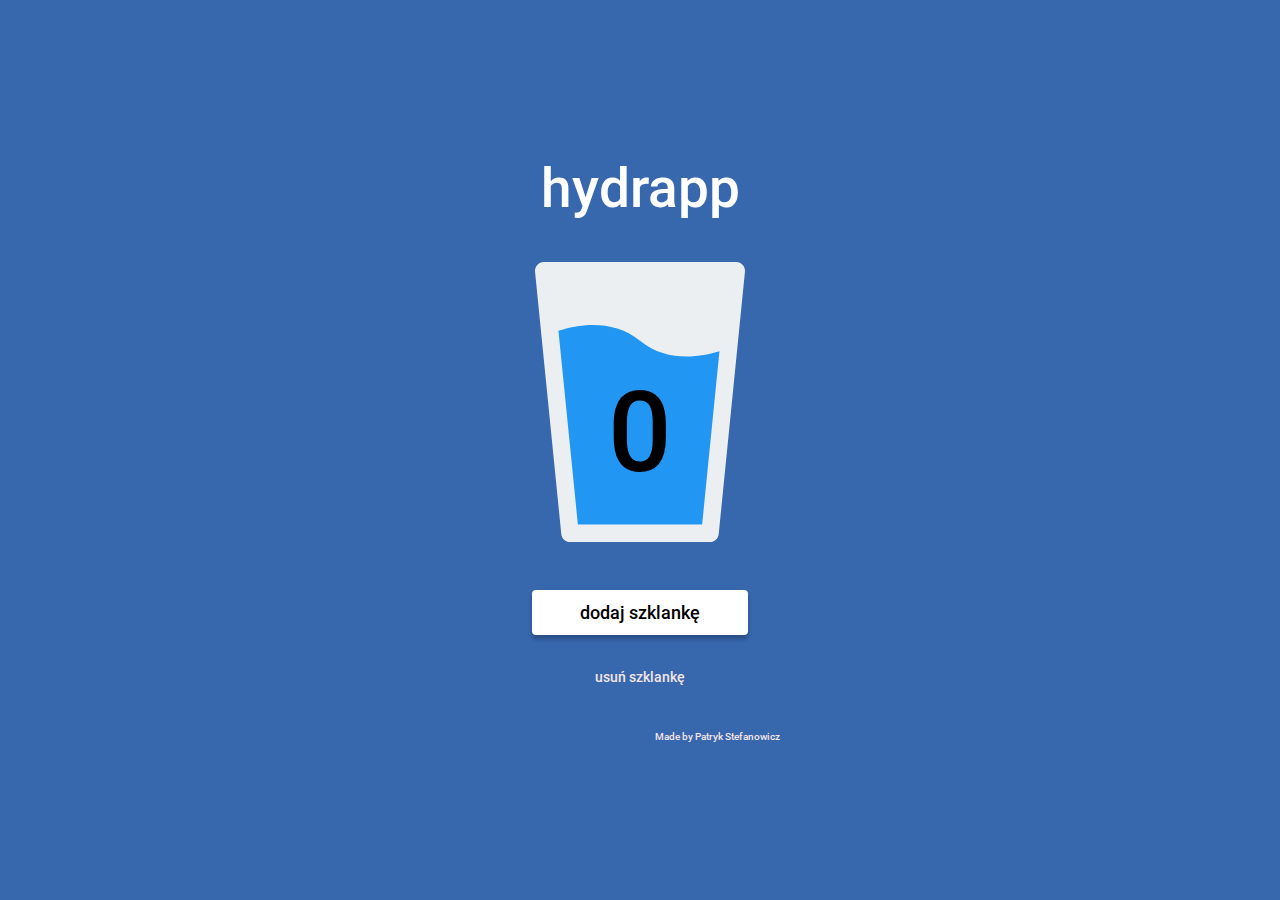
<file: index.html>
<!doctype html><html lang="pl"><head><meta charset="UTF-8"><meta name="viewport" content="width=device-width,initial-scale=1"><title>Hydrapp</title><meta name="description" content="Aplikacja do zliczania ilości wypitych szklanek wody"><meta property="og:title" content="Hydrapp"><meta property="og:description" content="Aplikacja do zliczania ilości wypitych szklanek wody"><meta property="og:url" content="https://patrykstefanowicz.github.io/hydrapp/"><meta property="og:image" content="https://patrykstefanowicz.github.io/hydrapp/assets/img/water-glass.svg"><link rel="manifest" href="manifest.json"/><link rel="apple-touch-icon" href="pwa/apple-icon-180.png"><meta name="apple-mobile-web-app-capable" content="yes"><link rel="apple-touch-startup-image" href="pwa/apple-splash-2048-2732.png" media="(device-width: 1024px) and (device-height: 1366px) and (-webkit-device-pixel-ratio: 2) and (orientation: portrait)"><link rel="apple-touch-startup-image" href="pwa/apple-splash-2732-2048.png" media="(device-width: 1024px) and (device-height: 1366px) and (-webkit-device-pixel-ratio: 2) and (orientation: landscape)"><link rel="apple-touch-startup-image" href="pwa/apple-splash-1668-2388.png" media="(device-width: 834px) and (device-height: 1194px) and (-webkit-device-pixel-ratio: 2) and (orientation: portrait)"><link rel="apple-touch-startup-image" href="pwa/apple-splash-2388-1668.png" media="(device-width: 834px) and (device-height: 1194px) and (-webkit-device-pixel-ratio: 2) and (orientation: landscape)"><link rel="apple-touch-startup-image" href="pwa/apple-splash-1536-2048.png" media="(device-width: 768px) and (device-height: 1024px) and (-webkit-device-pixel-ratio: 2) and (orientation: portrait)"><link rel="apple-touch-startup-image" href="pwa/apple-splash-2048-1536.png" media="(device-width: 768px) and (device-height: 1024px) and (-webkit-device-pixel-ratio: 2) and (orientation: landscape)"><link rel="apple-touch-startup-image" href="pwa/apple-splash-1668-2224.png" media="(device-width: 834px) and (device-height: 1112px) and (-webkit-device-pixel-ratio: 2) and (orientation: portrait)"><link rel="apple-touch-startup-image" href="pwa/apple-splash-2224-1668.png" media="(device-width: 834px) and (device-height: 1112px) and (-webkit-device-pixel-ratio: 2) and (orientation: landscape)"><link rel="apple-touch-startup-image" href="pwa/apple-splash-1620-2160.png" media="(device-width: 810px) and (device-height: 1080px) and (-webkit-device-pixel-ratio: 2) and (orientation: portrait)"><link rel="apple-touch-startup-image" href="pwa/apple-splash-2160-1620.png" media="(device-width: 810px) and (device-height: 1080px) and (-webkit-device-pixel-ratio: 2) and (orientation: landscape)"><link rel="apple-touch-startup-image" href="pwa/apple-splash-1284-2778.png" media="(device-width: 428px) and (device-height: 926px) and (-webkit-device-pixel-ratio: 3) and (orientation: portrait)"><link rel="apple-touch-startup-image" href="pwa/apple-splash-2778-1284.png" media="(device-width: 428px) and (device-height: 926px) and (-webkit-device-pixel-ratio: 3) and (orientation: landscape)"><link rel="apple-touch-startup-image" href="pwa/apple-splash-1170-2532.png" media="(device-width: 390px) and (device-height: 844px) and (-webkit-device-pixel-ratio: 3) and (orientation: portrait)"><link rel="apple-touch-startup-image" href="pwa/apple-splash-2532-1170.png" media="(device-width: 390px) and (device-height: 844px) and (-webkit-device-pixel-ratio: 3) and (orientation: landscape)"><link rel="apple-touch-startup-image" href="pwa/apple-splash-1125-2436.png" media="(device-width: 375px) and (device-height: 812px) and (-webkit-device-pixel-ratio: 3) and (orientation: portrait)"><link rel="apple-touch-startup-image" href="pwa/apple-splash-2436-1125.png" media="(device-width: 375px) and (device-height: 812px) and (-webkit-device-pixel-ratio: 3) and (orientation: landscape)"><link rel="apple-touch-startup-image" href="pwa/apple-splash-1242-2688.png" media="(device-width: 414px) and (device-height: 896px) and (-webkit-device-pixel-ratio: 3) and (orientation: portrait)"><link rel="apple-touch-startup-image" href="pwa/apple-splash-2688-1242.png" media="(device-width: 414px) and (device-height: 896px) and (-webkit-device-pixel-ratio: 3) and (orientation: landscape)"><link rel="apple-touch-startup-image" href="pwa/apple-splash-828-1792.png" media="(device-width: 414px) and (device-height: 896px) and (-webkit-device-pixel-ratio: 2) and (orientation: portrait)"><link rel="apple-touch-startup-image" href="pwa/apple-splash-1792-828.png" media="(device-width: 414px) and (device-height: 896px) and (-webkit-device-pixel-ratio: 2) and (orientation: landscape)"><link rel="apple-touch-startup-image" href="pwa/apple-splash-1242-2208.png" media="(device-width: 414px) and (device-height: 736px) and (-webkit-device-pixel-ratio: 3) and (orientation: portrait)"><link rel="apple-touch-startup-image" href="pwa/apple-splash-2208-1242.png" media="(device-width: 414px) and (device-height: 736px) and (-webkit-device-pixel-ratio: 3) and (orientation: landscape)"><link rel="apple-touch-startup-image" href="pwa/apple-splash-750-1334.png" media="(device-width: 375px) and (device-height: 667px) and (-webkit-device-pixel-ratio: 2) and (orientation: portrait)"><link rel="apple-touch-startup-image" href="pwa/apple-splash-1334-750.png" media="(device-width: 375px) and (device-height: 667px) and (-webkit-device-pixel-ratio: 2) and (orientation: landscape)"><link rel="apple-touch-startup-image" href="pwa/apple-splash-640-1136.png" media="(device-width: 320px) and (device-height: 568px) and (-webkit-device-pixel-ratio: 2) and (orientation: portrait)"><link rel="apple-touch-startup-image" href="pwa/apple-splash-1136-640.png" media="(device-width: 320px) and (device-height: 568px) and (-webkit-device-pixel-ratio: 2) and (orientation: landscape)"><link href="index.420422f1.css" rel="stylesheet"></head><body><main class="app"><h1 class="app__title">hydrapp</h1><div class="glass"><span class="glass__counter glass__counter--js">0</span></div><button class="button-add button-add--js">dodaj szklankę</button> <button class="button-remove button-remove--js">usuń szklankę</button><footer class="designer">Made by Patryk Stefanowicz</footer></main><script src="index.420422f1.js"></script></body></html>
</file>
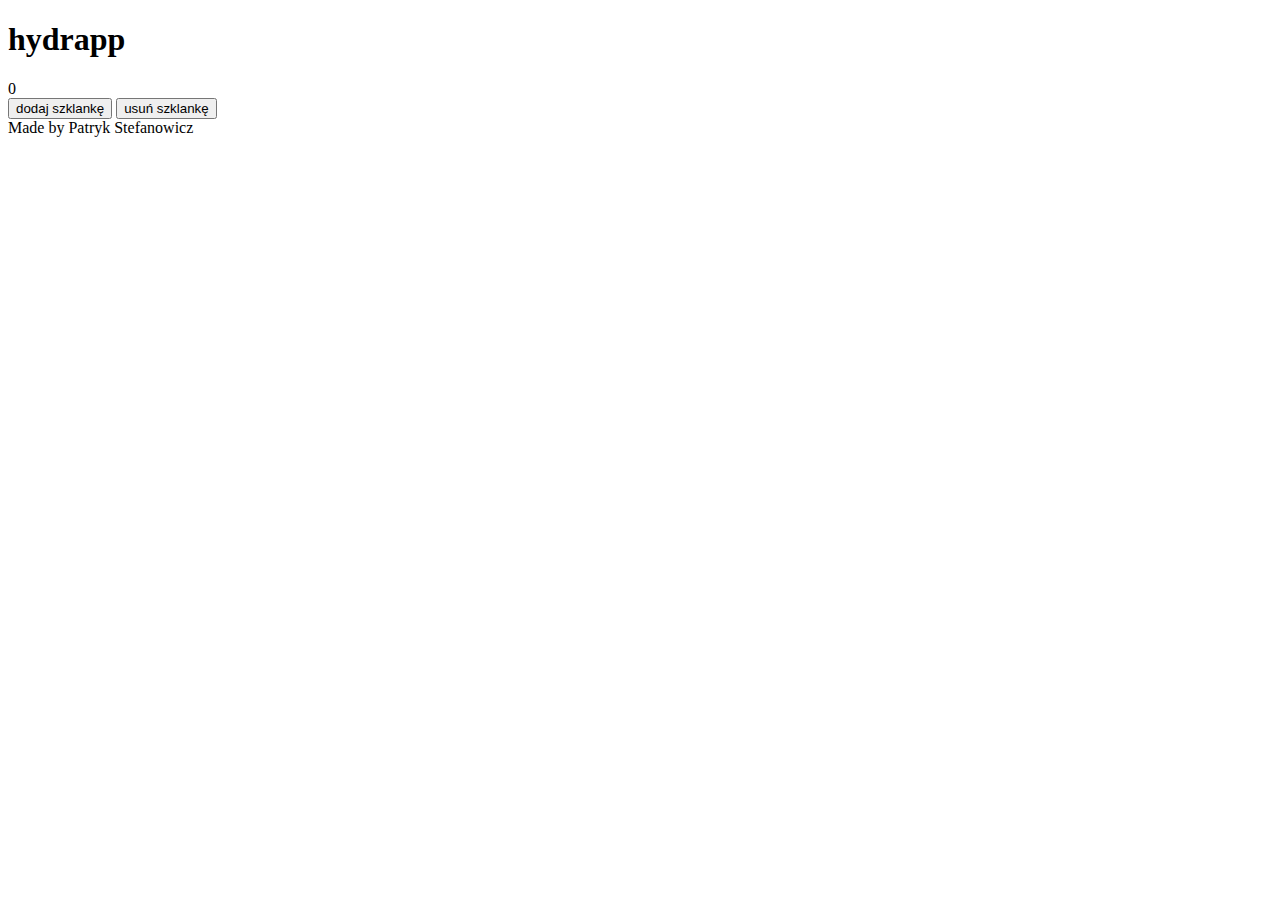
<file: src/pages/index.html>
<!DOCTYPE html><html lang="pl"><head>
    <meta charset="UTF-8">
    <meta name="viewport" content="width=device-width, initial-scale=1.0">
    <title>Hydrapp</title>
    <meta name="description" content="Aplikacja do zliczania ilości wypitych szklanek wody">
    <!-- Title -->
    <meta property="og:title" content="Hydrapp">
    <!-- OPTIONAL description. 2-4 sentences. -->
    <meta property="og:description" content="Aplikacja do zliczania ilości wypitych szklanek wody">
    <!-- full url with http(s) ie. https://maciejkorsan.github.io/my-repo/ -->
    <meta property="og:url" content="https://patrykstefanowicz.github.io/hydrapp/">
    <!-- full url to the image with http(s) ie. https://maciejkorsan.github.io/my-repo/assets/img/fb.png. Facebook suggests at least 1200 x 630. -->
    <meta property="og:image" content="https://patrykstefanowicz.github.io/hydrapp/assets/img/water-glass.svg">

    <!-- uncomment the line below to enable PWA  -->
    <link rel="manifest" href="manifest.json" />

  <link rel="apple-touch-icon" href="pwa/apple-icon-180.png">

<meta name="apple-mobile-web-app-capable" content="yes">

<link rel="apple-touch-startup-image" href="pwa/apple-splash-2048-2732.png" media="(device-width: 1024px) and (device-height: 1366px) and (-webkit-device-pixel-ratio: 2) and (orientation: portrait)">
<link rel="apple-touch-startup-image" href="pwa/apple-splash-2732-2048.png" media="(device-width: 1024px) and (device-height: 1366px) and (-webkit-device-pixel-ratio: 2) and (orientation: landscape)">
<link rel="apple-touch-startup-image" href="pwa/apple-splash-1668-2388.png" media="(device-width: 834px) and (device-height: 1194px) and (-webkit-device-pixel-ratio: 2) and (orientation: portrait)">
<link rel="apple-touch-startup-image" href="pwa/apple-splash-2388-1668.png" media="(device-width: 834px) and (device-height: 1194px) and (-webkit-device-pixel-ratio: 2) and (orientation: landscape)">
<link rel="apple-touch-startup-image" href="pwa/apple-splash-1536-2048.png" media="(device-width: 768px) and (device-height: 1024px) and (-webkit-device-pixel-ratio: 2) and (orientation: portrait)">
<link rel="apple-touch-startup-image" href="pwa/apple-splash-2048-1536.png" media="(device-width: 768px) and (device-height: 1024px) and (-webkit-device-pixel-ratio: 2) and (orientation: landscape)">
<link rel="apple-touch-startup-image" href="pwa/apple-splash-1668-2224.png" media="(device-width: 834px) and (device-height: 1112px) and (-webkit-device-pixel-ratio: 2) and (orientation: portrait)">
<link rel="apple-touch-startup-image" href="pwa/apple-splash-2224-1668.png" media="(device-width: 834px) and (device-height: 1112px) and (-webkit-device-pixel-ratio: 2) and (orientation: landscape)">
<link rel="apple-touch-startup-image" href="pwa/apple-splash-1620-2160.png" media="(device-width: 810px) and (device-height: 1080px) and (-webkit-device-pixel-ratio: 2) and (orientation: portrait)">
<link rel="apple-touch-startup-image" href="pwa/apple-splash-2160-1620.png" media="(device-width: 810px) and (device-height: 1080px) and (-webkit-device-pixel-ratio: 2) and (orientation: landscape)">
<link rel="apple-touch-startup-image" href="pwa/apple-splash-1284-2778.png" media="(device-width: 428px) and (device-height: 926px) and (-webkit-device-pixel-ratio: 3) and (orientation: portrait)">
<link rel="apple-touch-startup-image" href="pwa/apple-splash-2778-1284.png" media="(device-width: 428px) and (device-height: 926px) and (-webkit-device-pixel-ratio: 3) and (orientation: landscape)">
<link rel="apple-touch-startup-image" href="pwa/apple-splash-1170-2532.png" media="(device-width: 390px) and (device-height: 844px) and (-webkit-device-pixel-ratio: 3) and (orientation: portrait)">
<link rel="apple-touch-startup-image" href="pwa/apple-splash-2532-1170.png" media="(device-width: 390px) and (device-height: 844px) and (-webkit-device-pixel-ratio: 3) and (orientation: landscape)">
<link rel="apple-touch-startup-image" href="pwa/apple-splash-1125-2436.png" media="(device-width: 375px) and (device-height: 812px) and (-webkit-device-pixel-ratio: 3) and (orientation: portrait)">
<link rel="apple-touch-startup-image" href="pwa/apple-splash-2436-1125.png" media="(device-width: 375px) and (device-height: 812px) and (-webkit-device-pixel-ratio: 3) and (orientation: landscape)">
<link rel="apple-touch-startup-image" href="pwa/apple-splash-1242-2688.png" media="(device-width: 414px) and (device-height: 896px) and (-webkit-device-pixel-ratio: 3) and (orientation: portrait)">
<link rel="apple-touch-startup-image" href="pwa/apple-splash-2688-1242.png" media="(device-width: 414px) and (device-height: 896px) and (-webkit-device-pixel-ratio: 3) and (orientation: landscape)">
<link rel="apple-touch-startup-image" href="pwa/apple-splash-828-1792.png" media="(device-width: 414px) and (device-height: 896px) and (-webkit-device-pixel-ratio: 2) and (orientation: portrait)">
<link rel="apple-touch-startup-image" href="pwa/apple-splash-1792-828.png" media="(device-width: 414px) and (device-height: 896px) and (-webkit-device-pixel-ratio: 2) and (orientation: landscape)">
<link rel="apple-touch-startup-image" href="pwa/apple-splash-1242-2208.png" media="(device-width: 414px) and (device-height: 736px) and (-webkit-device-pixel-ratio: 3) and (orientation: portrait)">
<link rel="apple-touch-startup-image" href="pwa/apple-splash-2208-1242.png" media="(device-width: 414px) and (device-height: 736px) and (-webkit-device-pixel-ratio: 3) and (orientation: landscape)">
<link rel="apple-touch-startup-image" href="pwa/apple-splash-750-1334.png" media="(device-width: 375px) and (device-height: 667px) and (-webkit-device-pixel-ratio: 2) and (orientation: portrait)">
<link rel="apple-touch-startup-image" href="pwa/apple-splash-1334-750.png" media="(device-width: 375px) and (device-height: 667px) and (-webkit-device-pixel-ratio: 2) and (orientation: landscape)">
<link rel="apple-touch-startup-image" href="pwa/apple-splash-640-1136.png" media="(device-width: 320px) and (device-height: 568px) and (-webkit-device-pixel-ratio: 2) and (orientation: portrait)">
<link rel="apple-touch-startup-image" href="pwa/apple-splash-1136-640.png" media="(device-width: 320px) and (device-height: 568px) and (-webkit-device-pixel-ratio: 2) and (orientation: landscape)">

</head>
  <body>
    <main class="app">
      <h1 class="app__title">hydrapp</h1>
      <div class="glass">
        <span class="glass__counter glass__counter--js">0</span>
      </div>
      <button class="button-add button-add--js">dodaj szklankę</button>
      <button class="button-remove button-remove--js">usuń szklankę</button>
    
    <footer class="designer">Made by Patryk Stefanowicz</footer>
    </main>
    
    
  

</body></html>
</file>
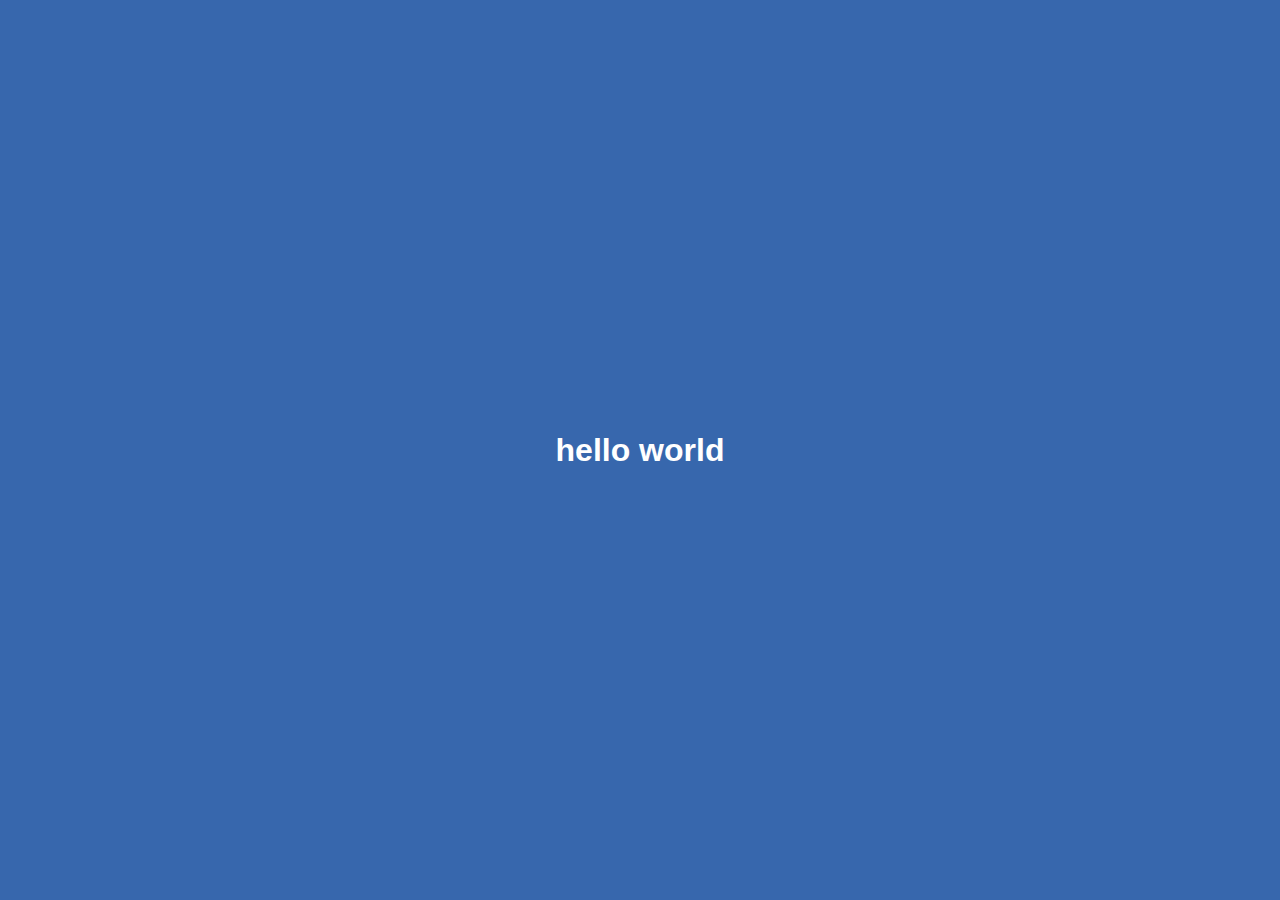
<file: another.html>
<!doctype html><html lang="en"><head><meta charset="UTF-8"><meta name="viewport" content="width=device-width,initial-scale=1"><title>WTF Webpack starterkit</title><link href="index.420422f1.css" rel="stylesheet"></head><body><div class="hello"></div><h1>hello world</h1><script src="index.420422f1.js"></script><script src="another.420422f1.js"></script></body></html>
</file>
<file: index.420422f1.css>
@import url(https://fonts.googleapis.com/css2?family=Roboto:wght@400;500&display=swap);
/*! normalize.css v8.0.1 | MIT License | github.com/necolas/normalize.css */html{line-height:1.15;-webkit-text-size-adjust:100%}body{margin:0}main{display:block}h1{font-size:2em;margin:.67em 0}hr{box-sizing:content-box;height:0;overflow:visible}pre{font-family:monospace,monospace;font-size:1em}a{background-color:transparent}abbr[title]{border-bottom:none;text-decoration:underline;text-decoration:underline dotted}b,strong{font-weight:bolder}code,kbd,samp{font-family:monospace,monospace;font-size:1em}small{font-size:80%}sub,sup{font-size:75%;line-height:0;position:relative;vertical-align:baseline}sub{bottom:-.25em}sup{top:-.5em}img{border-style:none}button,input,optgroup,select,textarea{font-family:inherit;font-size:100%;line-height:1.15;margin:0}button,input{overflow:visible}button,select{text-transform:none}[type=button],[type=reset],[type=submit],button{-webkit-appearance:button}[type=button]::-moz-focus-inner,[type=reset]::-moz-focus-inner,[type=submit]::-moz-focus-inner,button::-moz-focus-inner{border-style:none;padding:0}[type=button]:-moz-focusring,[type=reset]:-moz-focusring,[type=submit]:-moz-focusring,button:-moz-focusring{outline:1px dotted ButtonText}fieldset{padding:.35em .75em .625em}legend{box-sizing:border-box;color:inherit;display:table;max-width:100%;padding:0;white-space:normal}progress{vertical-align:baseline}textarea{overflow:auto}[type=checkbox],[type=radio]{box-sizing:border-box;padding:0}[type=number]::-webkit-inner-spin-button,[type=number]::-webkit-outer-spin-button{height:auto}[type=search]{-webkit-appearance:textfield;outline-offset:-2px}[type=search]::-webkit-search-decoration{-webkit-appearance:none}::-webkit-file-upload-button{-webkit-appearance:button;font:inherit}details{display:block}summary{display:list-item}[hidden],template{display:none}.app__title{font-style:normal;font-weight:500;font-size:55px;line-height:64px;margin:0 0 42px;text-align:center}.glass{background:url(img/water-glass.df5415bb.svg);background-size:contain;width:280px;height:280px;display:flex;align-items:center;justify-content:center;margin-bottom:48px}.glass__counter{font-style:normal;font-weight:500;font-size:112px;line-height:131px;color:#000;margin-top:62px}.button-add{margin:0 auto 22px;font-size:18px;line-height:21px;border:none;background:#fff;box-shadow:0 4px 4px rgba(0,0,0,.25);border-radius:4px}.button-add,.button-remove{display:block;box-sizing:border-box;width:216px;padding:12px;font-family:Roboto;font-weight:500}.button-remove{margin:0 auto;font-size:14px}.button-remove,.designer{border:none;background:none;color:#f5e5e7;font-style:normal;line-height:16px}.designer{display:flex;justify-content:flex-end;box-sizing:border-box;margin:32px 0 0;font-family:Roboto;font-weight:500;font-size:10px}body{font-family:Roboto,sans-serif;background:#3767ad;color:#fff;display:flex;align-items:center;justify-content:center;min-height:100vh}
</file>
